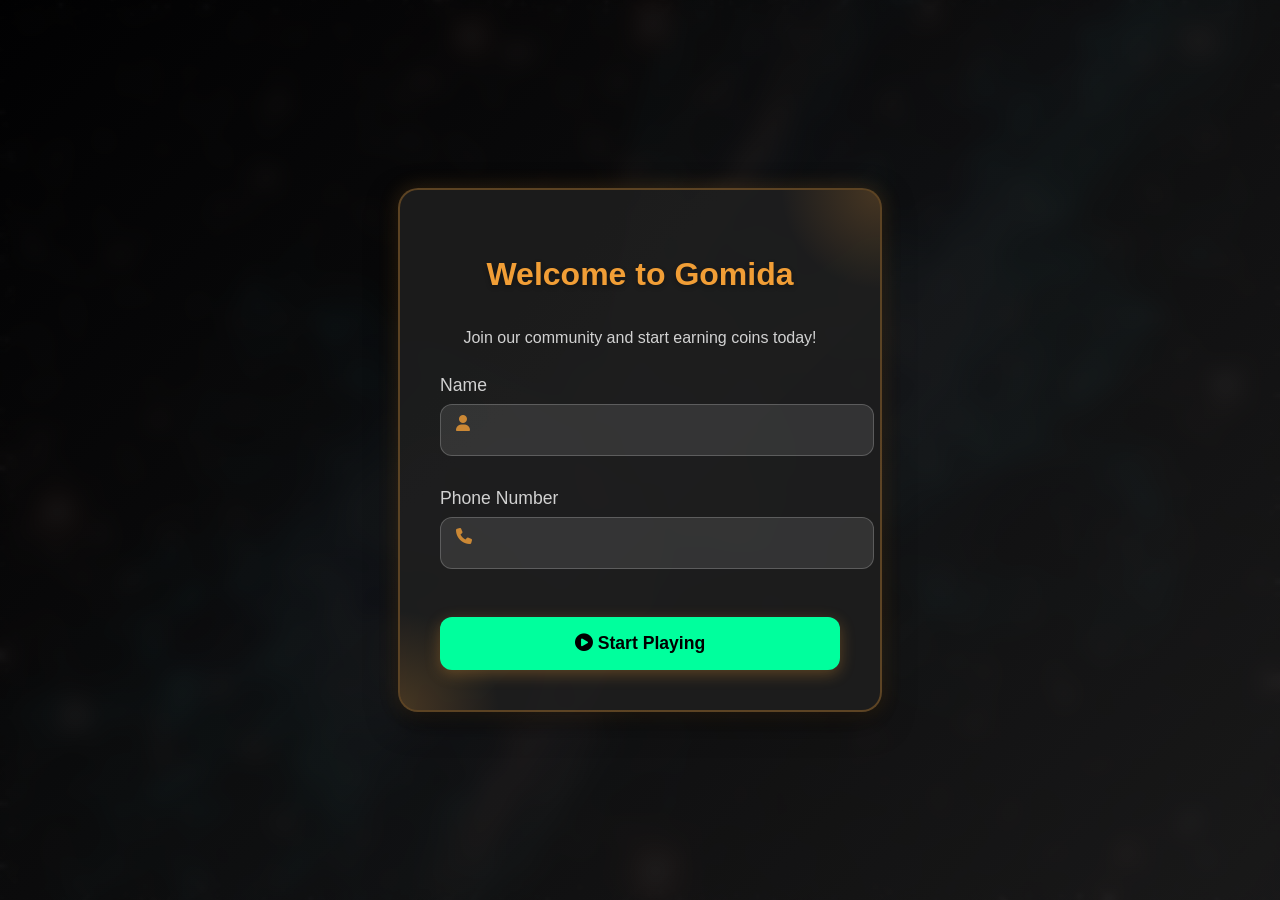
<file: index.html>
<!DOCTYPE html>
<html lang="en">
<head>
    <meta charset="UTF-8">
    <meta name="viewport" content="width=device-width, initial-scale=1.0">
    <title>Gomida</title>
    <link rel="stylesheet" href="./assets/css/style.css">
    <link rel="stylesheet" href="./assets/css/shared.css">
    <meta name="theme-color" content="#f19e36" />
    <link rel="stylesheet" href="https://cdnjs.cloudflare.com/ajax/libs/font-awesome/6.5.1/css/all.min.css">
    <link rel="icon" type="image/x-icon" href="./assets/favicon/favicon.ico">
    <style>
        body {
            margin: 0;
            padding: 0;
            height: 100vh;
            display: flex;
            justify-content: center;
            align-items: center;
            background-color: #000;
        }

        .modal {
            display: flex;
            align-items: center;
            justify-content: center;
            position: fixed;
            top: 0;
            left: 0;
            width: 100%;
            height: 100%;
            background: linear-gradient(135deg, rgba(0,0,0,0.9), rgba(25,25,25,0.95));
            backdrop-filter: blur(10px);
            z-index: 1000;
        }
        
        .modal-content {
            background: rgba(30, 30, 30, 0.9);
            border: 2px solid rgba(241, 158, 54, 0.3);
            border-radius: 20px;
            width: 90%;
            max-width: 400px;
            padding: 2.5rem;
            box-shadow: 0 10px 30px rgba(0, 0, 0, 0.5), 0 0 20px rgba(241, 158, 54, 0.2);
            animation: modalFadeIn 0.5s ease-out;
            position: relative;
            overflow: hidden;
        }
        
        @keyframes modalFadeIn {
            from { opacity: 0; transform: translateY(-20px); }
            to { opacity: 1; transform: translateY(0); }
        }
        
        .form-container {
            color: white;
            position: relative;
            z-index: 2;
        }
        
        .form-container h2 {
            color: #f19e36;
            font-size: 2rem;
            margin-bottom: 2rem;
            text-align: center;
            text-shadow: 0 2px 5px rgba(0,0,0,0.3);
        }
        
        .input-group {
            margin-bottom: 2rem;
            position: relative;
        }
        
        .input-group label {
            display: block;
            margin-bottom: 0.5rem;
            color: rgba(255, 255, 255, 0.8);
            font-weight: 500;
            font-size: 1.1rem;
        }
        
        .input-group input {
            width: 100%;
            padding: 1rem;
            background: rgba(255, 255, 255, 0.1);
            border: 1px solid rgba(255, 255, 255, 0.2);
            border-radius: 12px;
            color: white;
            font-size: 1rem;
            transition: all 0.3s ease;
        }
        
        .input-group input:focus {
            outline: none;
            border-color: rgba(241, 158, 54, 0.8);
            box-shadow: 0 0 10px rgba(241, 158, 54, 0.3);
            background: rgba(255, 255, 255, 0.15);
        }
        
        .input-group i {
            position: absolute;
            left: 1rem;
            top: 2.5rem;
            color: rgba(241, 158, 54, 0.8);
        }
        
        .form-button {
            width: 100%;
            padding: 1rem;
            background: #00ff9d;
            border: none;
            border-radius: 12px;
            color: black;
            font-weight: bold;
            font-size: 1.1rem;
            cursor: pointer;
            transition: all 0.3s ease;
            box-shadow: 0 4px 15px rgba(241, 158, 54, 0.3);
            margin-top: 1rem;
        }
        
        .form-button:hover {
            background: #00cc7d;
        }
        
        .form-button:active {
            transform: translateY(1px);
        }
        
        .form-button:disabled {
            opacity: 0.7;
            cursor: not-allowed;
            transform: none;
        }
        
        .modal-decoration {
            position: absolute;
            width: 200px;
            height: 200px;
            background: radial-gradient(circle, rgba(241, 158, 54, 0.2) 0%, rgba(241, 158, 54, 0) 70%);
            border-radius: 50%;
            z-index: 1;
        }
        
        .modal-decoration.top-right {
            top: -100px;
            right: -100px;
        }
        
        .modal-decoration.bottom-left {
            bottom: -100px;
            left: -100px;
        }
        
        .welcome-text {
            text-align: center;
            margin-bottom: 1.5rem;
            color: rgba(255, 255, 255, 0.8);
            font-size: 1rem;
        }

        .error-message {
            background-color: rgba(255, 0, 0, 0.1);
            color: #ff4d4d;
            padding: 10px;
            border-radius: 8px;
            margin-bottom: 20px;
            text-align: center;
        }
    </style>
</head>
<body>
    <div id="signup-modal" class="modal">
        <div class="modal-content">
            <div class="modal-decoration top-right"></div>
            <div class="modal-decoration bottom-left"></div>
            
            <div class="form-container">
                <h2>Welcome to Gomida</h2>
                <p class="welcome-text">Join our community and start earning coins today!</p>
                
                <div id="error-message" style="color: #ff6b6b; background: rgba(255, 107, 107, 0.1); padding: 0.8rem; border-radius: 8px; margin-bottom: 1.5rem; display: none; text-align: center; border: 1px solid rgba(255, 107, 107, 0.3);"></div>

                <form id="signup-form" action="process_signup.php" method="POST">
                    <div class="input-group">
                        <label>Name</label>
                        <i class="fas fa-user"></i>
                        <input type="text" name="name">
                    </div>
                    <div class="input-group">
                        <label>Phone Number</label>
                        <i class="fas fa-phone"></i>
                        <input type="tel" name="phone" required pattern="(09|07)[0-9]{8}" maxlength="10">
                    </div>
                    
                    <button type="submit" class="form-button">
                        <i class="fas fa-play-circle"></i> Start Playing
                    </button>
                </form>
            </div>
        </div>
    </div>
</body>
</html>
</file>
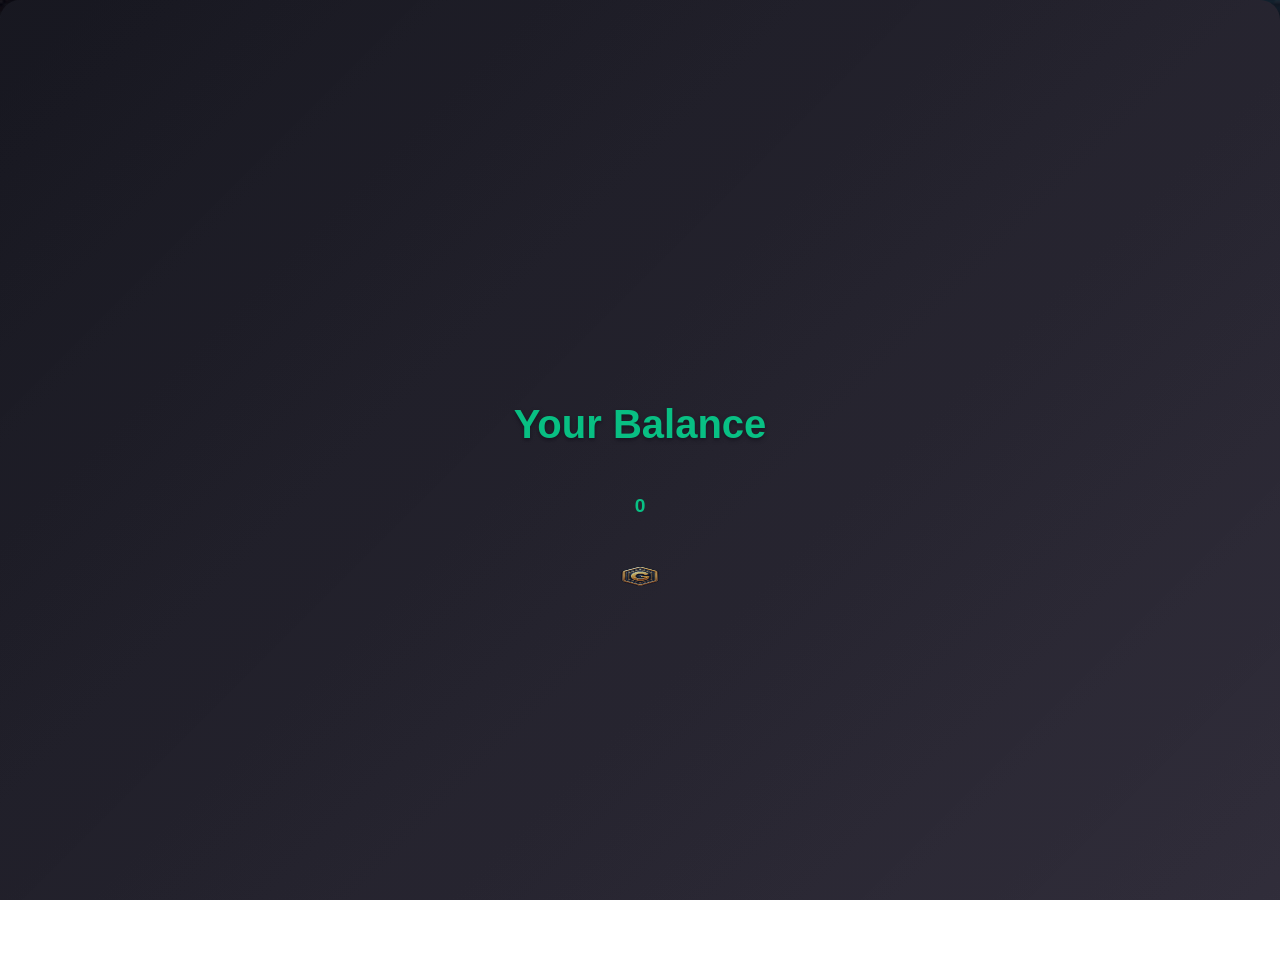
<file: balance.html>
<!DOCTYPE html>
<html lang="en">
<head>
    <meta charset="UTF-8">
    <meta name="viewport" content="width=device-width, initial-scale=1.0">
    <title>Balance - Gomida</title>
    <link rel="stylesheet" href="./assets/css/style.css">
    <link rel="stylesheet" href="./assets/css/shared.css">
    <style>
        .balance-container {
            display: flex;
            flex-direction: column;
            align-items: center;
            justify-content: center;
            min-height: 100vh;
            background: linear-gradient(135deg, #1a1a1a, #333);
            color: white;
            text-align: center;
            padding: 2rem;
        }

        .balance-container h1 {
            font-size: 2.5rem;
            margin-bottom: 1rem;
            color: #00ff9d;
        }

        .balance-container p {
            font-size: 3rem;
            font-weight: bold;
            color: #f19e36;
        }

        .balance-container img {
            width: 50px;
            margin-top: 1rem;
        }
    </style>
</head>
<body>
    <div class="balance-container">
        <h1>Your Balance</h1>
        <p id="balance">0</p>
        <img src="./assets/images/g.png" alt="coin" width="28px">
    </div>

    <script>
        document.addEventListener('DOMContentLoaded', async () => {
            try {
                const response = await fetch('get_user_data.php');
                const data = await response.json();
                if (data.success) {
                    document.getElementById('balance').textContent = data.coins;
                } else {
                    console.error('Failed to fetch user data');
                }
            } catch (error) {
                console.error('Error fetching user data:', error);
            }
        });
    </script>
</body>
</html>
</file>
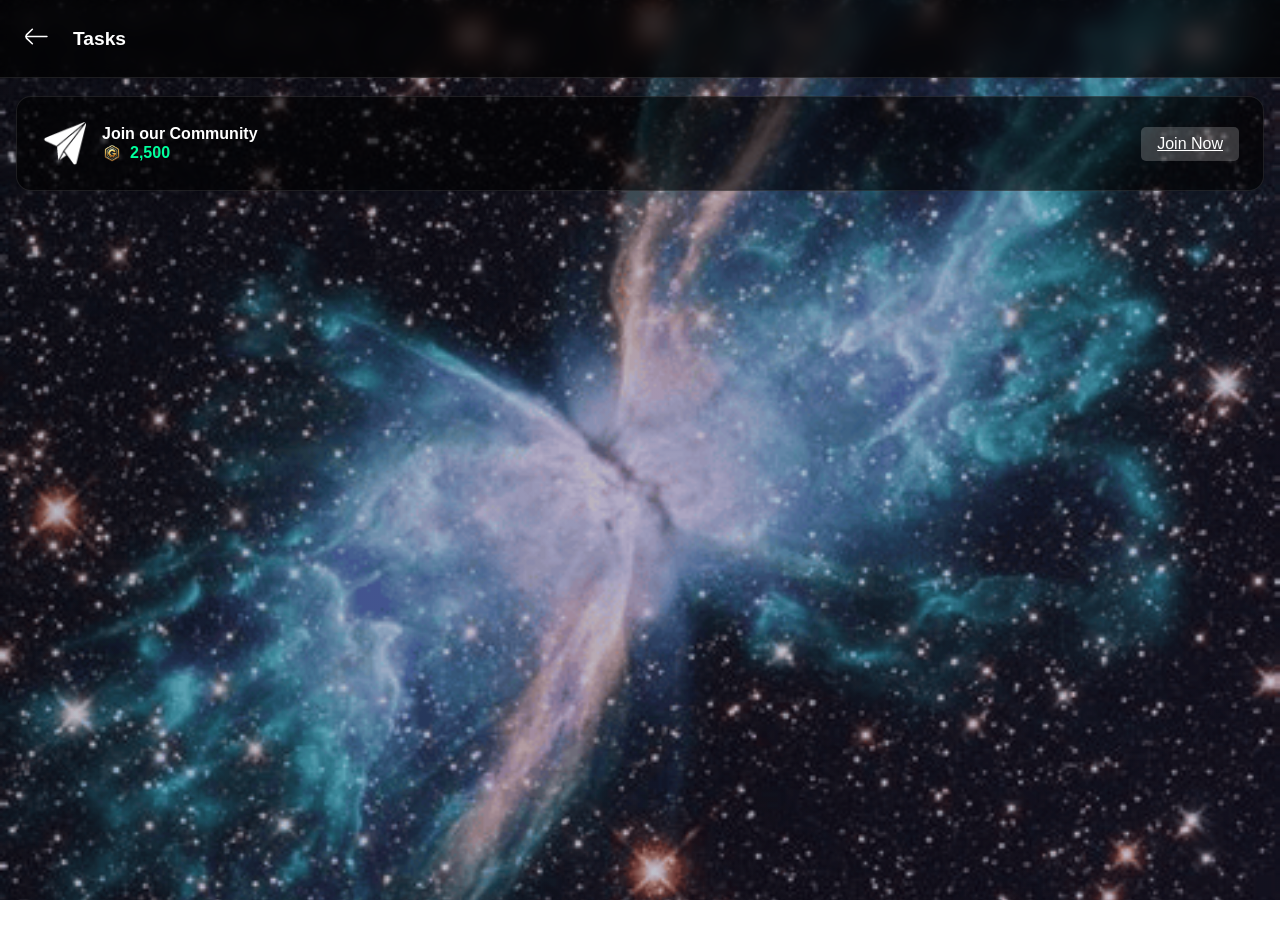
<file: earn.html>
<!DOCTYPE html>
<html lang="en">
<head>
    <meta charset="UTF-8">
    <meta name="viewport" content="width=device-width, initial-scale=1.0">
    <title>Tasks</title>
    <link rel="stylesheet" href="./assets/css/style.css">
    <link rel="stylesheet" href="./assets/css/shared.css">
</head>
    <style>
        .task-card {
            background: rgba(0, 0, 0, 0.6);
            border: 1px solid rgba(255, 255, 255, 0.1);
            border-radius: 15px;
            padding: 1.5rem;
            margin: 1rem 0;
            display: flex;
            align-items: center;
            justify-content: space-between;
        }

        .task-info {
            display: flex;
            align-items: center;
            gap: 1rem;
        }

        .task-reward {
            display: flex;
            align-items: center;
            gap: 0.5rem;
            color: #00ff9d;
        }

        .task-button {
            background: rgba(255, 255, 255, 0.2);
            border: none;
            color: white;
            padding: 0.5rem 1rem;
            border-radius: 5px;
            cursor: pointer;
            transition: background 0.2s ease;
        }

        .task-button:hover {
            background: rgba(255, 255, 255, 0.3);
        }
    </style>
</head>
<body>
    <div class="page-header">
        <a href="index.html" class="back-button">
            <svg width="25" height="25" viewBox="0 0 24 24" fill="none" xmlns="http://www.w3.org/2000/svg">
                <path d="M22 11.9299H2" stroke="#ffffff" stroke-width="1.5" stroke-linecap="round" stroke-linejoin="round"/>
                <path d="M8.00009 19L2.84009 14C2.5677 13.7429 2.35071 13.433 2.20239 13.0891C2.05407 12.7452 1.97754 12.3745 1.97754 12C1.97754 11.6255 2.05407 11.2548 2.20239 10.9109C2.35071 10.567 2.5677 10.2571 2.84009 10L8.00009 5" stroke="#ffffff" stroke-width="1.5" stroke-linecap="round" stroke-linejoin="round"/>
            </svg>
        </a>
        <span class="page-title">Tasks</span>
    </div>

    <div class="content-container">
        <div class="task-card">
            <div class="task-info">
                <img src="./assets/images/4.gif" width="45px" alt="Join Community">
                <div>
                    <h4 style="color: white; margin: 0;">Join our Community</h4>
                    <div class="task-reward">
                        <img src="./assets/images/g.png" width="20px" alt="Coins">
                        <span>2,500</span>
                    </div>
                </div>
            </div>
            <a href="https://t.me/gomidaaddis" class="task-button">Join Now</a>
        </div>

        <!-- Add more task cards as needed -->
    </div>
</body>
</html>
</file>
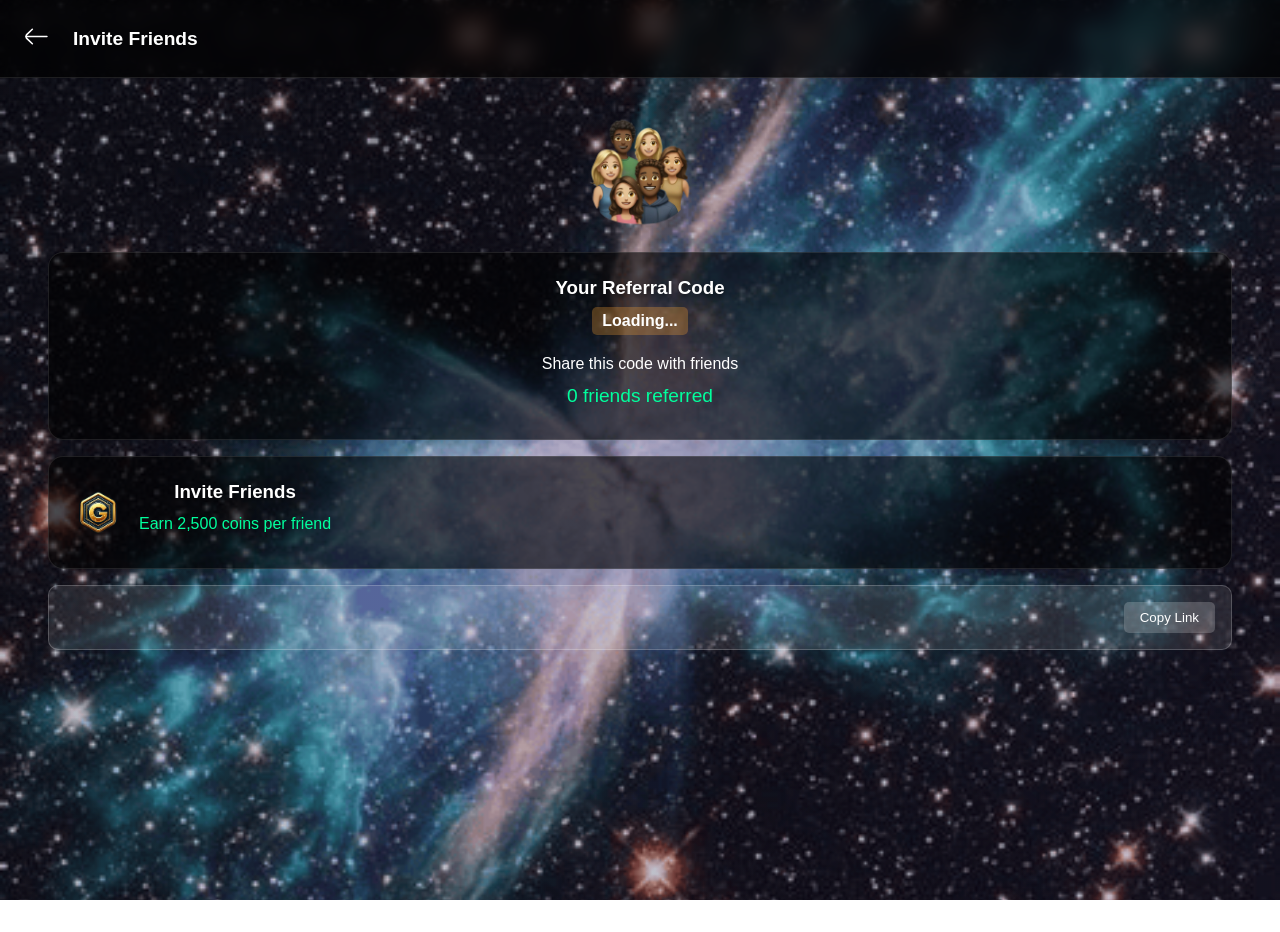
<file: frens.html>
<!DOCTYPE html>
<html lang="en">
<head>
    <meta charset="UTF-8">
    <meta name="viewport" content="width=device-width, initial-scale=1.0">
    <title>Invite Friends</title>
    <link rel="stylesheet" href="./assets/css/style.css">
    <link rel="stylesheet" href="./assets/css/shared.css">
    <style>
        .invite-container {
            text-align: center;
            padding: 2rem;
        }

        .reward-card {
            background: rgba(0, 0, 0, 0.6);
            border: 1px solid rgba(255, 255, 255, 0.1);
            border-radius: 15px;
            padding: 1.5rem;
            margin: 1rem 0;
            display: flex;
            align-items: center;
            gap: 1rem;
        }

        .invite-link {
            background: rgba(255, 255, 255, 0.1);
            border: 1px solid rgba(255, 255, 255, 0.2);
            border-radius: 10px;
            padding: 1rem;
            margin: 1rem 0;
            display: flex;
            gap: 1rem;
        }

        .invite-link input {
            background: none;
            border: none;
            color: white;
            flex: 1;
            font-size: 1rem;
        }

        .copy-button {
            background: rgba(255, 255, 255, 0.2);
            border: none;
            color: white;
            padding: 0.5rem 1rem;
            border-radius: 5px;
            cursor: pointer;
            transition: background 0.2s ease;
        }

        .copy-button:hover {
            background: rgba(255, 255, 255, 0.3);
        }
        
        .referral-stats {
            background: rgba(0, 0, 0, 0.6);
            border: 1px solid rgba(255, 255, 255, 0.1);
            border-radius: 15px;
            padding: 1.5rem;
            margin: 1rem 0;
            text-align: center;
        }
        
        .referral-code {
            font-weight: bold;
            color: #fff;
            background-color: rgba(241, 158, 54, 0.3);
            padding: 5px 10px;
            border-radius: 5px;
            margin: 0.5rem 0;
            display: inline-block;
        }
        
        .referral-count {
            color: #00ff9d;
            font-size: 1.2rem;
            margin: 0.5rem 0;
        }
    </style>
</head>
<body>
    <div class="page-header">
        <a href="index.html" class="back-button">
            <svg width="25" height="25" viewBox="0 0 24 24" fill="none" xmlns="http://www.w3.org/2000/svg">
                <path d="M22 11.9299H2" stroke="#ffffff" stroke-width="1.5" stroke-linecap="round" stroke-linejoin="round"/>
                <path d="M8.00009 19L2.84009 14C2.5677 13.7429 2.35071 13.433 2.20239 13.0891C2.05407 12.7452 1.97754 12.3745 1.97754 12C1.97754 11.6255 2.05407 11.2548 2.20239 10.9109C2.35071 10.567 2.5677 10.2571 2.84009 10L8.00009 5" stroke="#ffffff" stroke-width="1.5" stroke-linecap="round" stroke-linejoin="round"/>
            </svg>
        </a>
        <span class="page-title">Invite Friends</span>
    </div>

    <div class="content-container">
        <div class="invite-container">
            <img src="./assets/images/friends.png" width="120px" alt="Invite Friends">
            
            <div class="referral-stats">
                <h3 style="color: white; margin: 0;">Your Referral Code</h3>
                <div class="referral-code" id="user-referral-code">Loading...</div>
                <p style="color: white; margin: 0.5rem 0;">Share this code with friends</p>
                <div class="referral-count">
                    <span id="invite-count">0</span> friends referred
                </div>
            </div>
            
            <div class="reward-card">
                <img src="./assets/images/g.png" width="50px" alt="Coins">
                <div>
                    <h3 style="color: white; margin: 0;">Invite Friends</h3>
                    <p style="color: #00ff9d; margin: 0.5rem 0;">Earn 2,500 coins per friend</p>
                </div>
            </div>

            <div class="invite-link">
                <input type="text" id="inviteLink" readonly>
                <button class="copy-button" id="copyButton">Copy Link</button>
            </div>
        </div>
    </div>

    <script>
        // Check if user is logged in and get referral code
        document.addEventListener('DOMContentLoaded', function() {
            fetch('check_session.php')
                .then(response => response.json())
                .then(data => {
                    if (data.logged_in) {
                        // Display user's referral code
                        if (data.referral_code) {
                            document.getElementById('user-referral-code').textContent = data.referral_code;
                            
                            // Set the invite link with the referral code
                            const baseUrl = window.location.origin + window.location.pathname.replace('frens.html', 'index.html');
                            const referralLink = baseUrl + '?ref=' + data.referral_code;
                            document.getElementById('inviteLink').value = referralLink;
                        }
                        
                        // Display invite count if available
                        if (data.invite_count !== undefined) {
                            document.getElementById('invite-count').textContent = data.invite_count;
                        }
                    } else {
                        // Redirect to login if not logged in
                        window.location.href = 'index.html';
                    }
                })
                .catch(error => {
                    console.error('Error checking session:', error);
                });
        });

        // Handle copy button click
        document.getElementById('copyButton').addEventListener('click', function() {
            const linkInput = document.getElementById('inviteLink');
            linkInput.select();
            document.execCommand('copy');
            this.textContent = 'Copied!';
            setTimeout(() => {
                this.textContent = 'Copy Link';
            }, 2000);
        });
    </script>
</body>
</html>
</file>
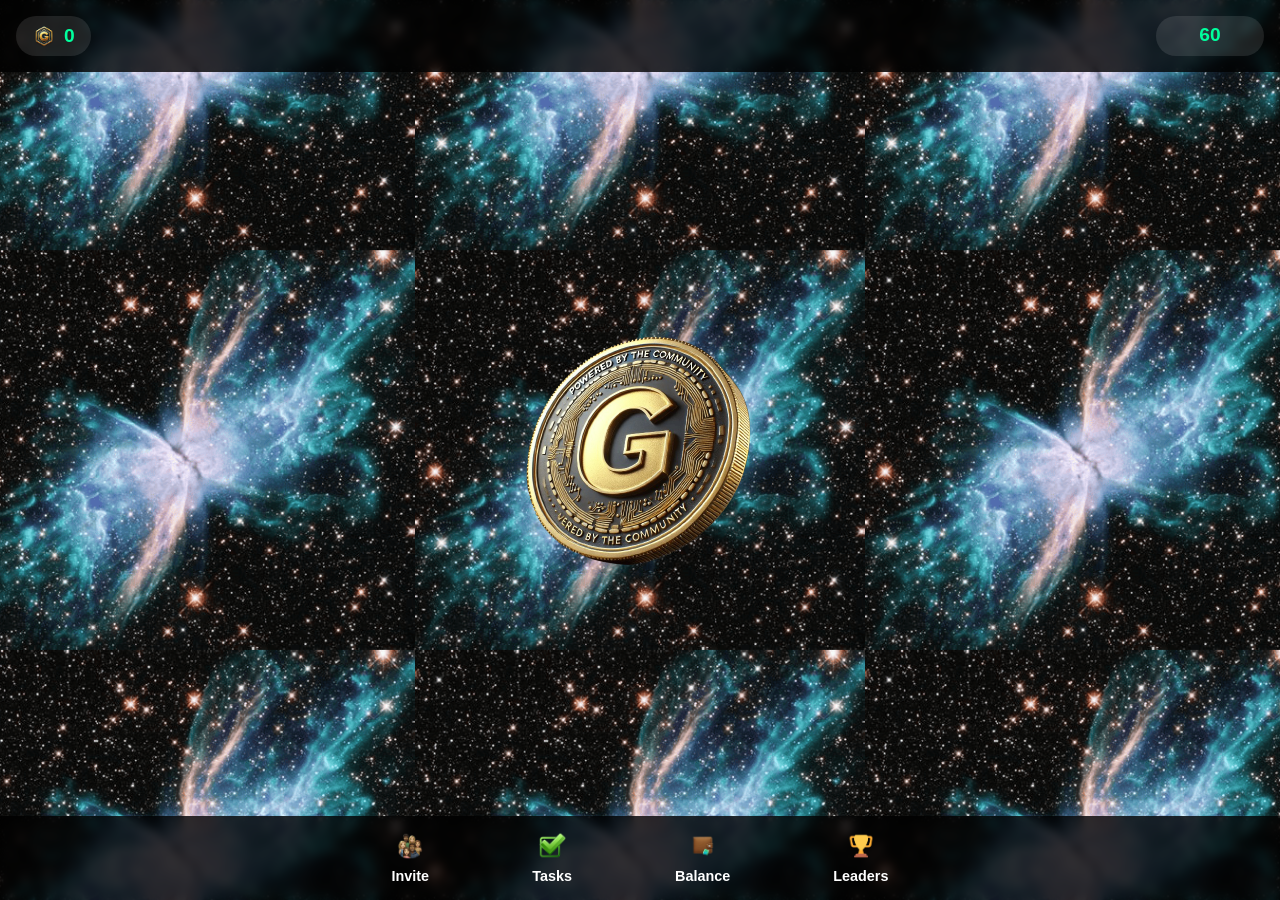
<file: game.html>
<!DOCTYPE html>
<html lang="en">
<head>
    <meta charset="UTF-8">
    <meta name="viewport" content="width=device-width, initial-scale=1.0">
    <title>Gomida</title>
    <link rel="stylesheet" href="./assets/css/style.css">
    <link rel="stylesheet" href="./assets/css/responsive.css">
    <meta name="theme-color" content="#f19e36" />
    <link rel="stylesheet" href="https://cdnjs.cloudflare.com/ajax/libs/font-awesome/6.5.1/css/all.min.css">
    <link rel="icon" type="image/x-icon" href="./assets/favicon/favicon.ico">
</head>
<body>
    <div class="top-bar">
        <div class="balance-container">
            <img src="./assets/images/g.png" alt="coin" width="45px">
            <span id="balance">0</span>
        </div>
        <div class="timer-container">
            <span id="timer">60</span>
        </div>
    </div>

    <div class="container">
        <div class="coin-wrapper">
            <div class="magnetic-field"></div>
            <div class="coin-container" id="main-coin">
                <img src="./assets/images/rr.png" class="coin-image" alt="coin" />
            </div>
        </div>

        <div class="menu-container">
            <div class="menu-buttons">
                <a href="frens.html" class="menu-button">
                    <img src="./assets/images/friends.png" alt="friends" width="28px">
                    <span>Invite</span>
                </a>
                <a href="earn.html" class="menu-button">
                    <img src="./assets/images/mark.png" alt="tasks" width="28px">
                    <span>Tasks</span>
                </a>
                <a href="balance.html" class="menu-button">
                    <img src="./assets/images/nice.png" alt="balance" width="28px">
                    <span>Balance</span>
                </a>
                <a href="leaderboard.html" class="menu-button">
                    <img src="./assets/images/Trophy.png" alt="leaderboard" width="28px">
                    <span>Leaders</span>
                </a>
            </div>
        </div>
    </div>

    <script>
        document.addEventListener('DOMContentLoaded', async () => {
            try {
                const response = await fetch('get_timer.php');
                const data = await response.json();
                if (data.success) {
                    const now = Math.floor(Date.now() / 1000);
                    const timeLeft = Math.max(0, data.timer_end - now);
                    startTimer(timeLeft, data.is_in_cooldown);
                } else {
                    console.error('Failed to fetch timer data');
                }
            } catch (error) {
                console.error('Error fetching timer data:', error);
            }
        });

        function startTimer(initialTime, isInCooldown) {
            let timeLeft = initialTime;
            const timerElement = document.getElementById('timer');
            const coinElement = document.getElementById('main-coin');

            function updateTimer() {
                if (timeLeft > 0) {
                    timeLeft--;
                    timerElement.textContent = timeLeft;
                    if (timeLeft === 0) {
                        if (isInCooldown) {
                            // Cooldown ended, start active period
                            timeLeft = 60;
                            isInCooldown = false;
                            coinElement.classList.remove('disabled');
                        } else {
                            // Active period ended, start cooldown
                            timeLeft = 120;
                            isInCooldown = true;
                            coinElement.classList.add('disabled');
                        }
                    }
                }
            }

            setInterval(updateTimer, 1000);

            coinElement.addEventListener('click', async () => {
                if (!isInCooldown && timeLeft > 0) {
                    try {
                        const response = await fetch('collect_coin.php', {
                            method: 'POST'
                        });
                        const data = await response.json();
                        if (data.success) {
                            document.getElementById('balance').textContent = data.new_balance;
                        } else {
                            console.error('Failed to collect coin');
                        }
                    } catch (error) {
                        console.error('Error collecting coin:', error);
                    }
                }
            });
        }
    </script>
</body>
</html>
</file>
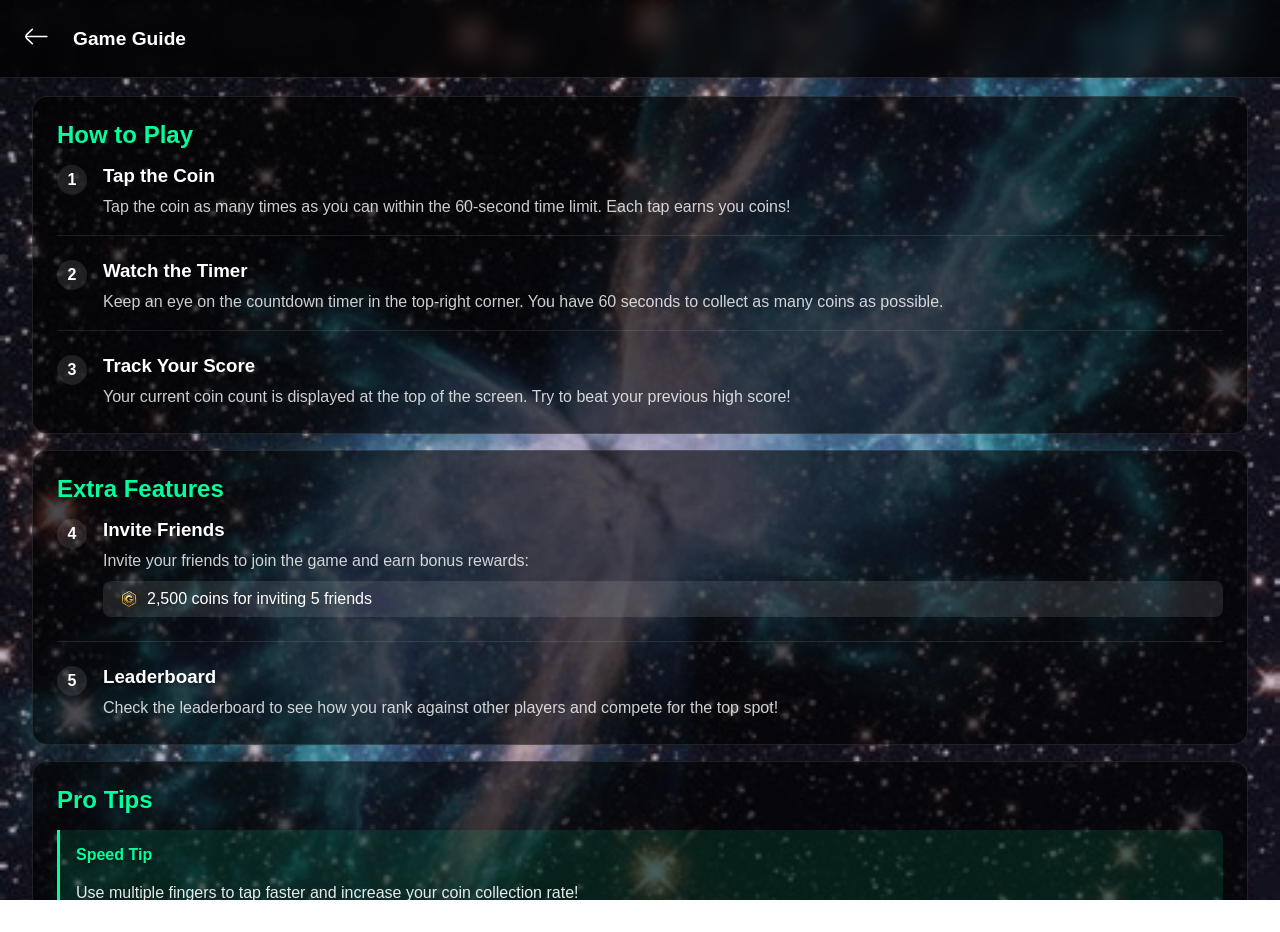
<file: guid.html>
<!DOCTYPE html>
<html lang="en">
<head>
    <meta charset="UTF-8">
    <meta name="viewport" content="width=device-width, initial-scale=1.0">
    <title>Game Guide</title>
    <link rel="stylesheet" href="./assets/css/style.css">
    <link rel="stylesheet" href="./assets/css/shared.css">
    <style>
        .guide-container {
            padding: 1rem;
            color: white;
        }

        .guide-section {
            background: rgba(0, 0, 0, 0.6);
            border: 1px solid rgba(255, 255, 255, 0.1);
            border-radius: 15px;
            padding: 1.5rem;
            margin-bottom: 1rem;
            animation: fadeIn 0.5s ease;
        }

        @keyframes fadeIn {
            from { opacity: 0; transform: translateY(10px); }
            to { opacity: 1; transform: translateY(0); }
        }

        .guide-section h2 {
            color: #00ff9d;
            margin-top: 0;
            margin-bottom: 1rem;
            font-size: 1.5rem;
        }

        .guide-step {
            display: flex;
            align-items: flex-start;
            gap: 1rem;
            margin-bottom: 1.5rem;
            padding-bottom: 1rem;
            border-bottom: 1px solid rgba(255, 255, 255, 0.1);
        }

        .guide-step:last-child {
            border-bottom: none;
            margin-bottom: 0;
            padding-bottom: 0;
        }

        .step-number {
            background: rgba(255, 255, 255, 0.1);
            border-radius: 50%;
            width: 30px;
            height: 30px;
            display: flex;
            align-items: center;
            justify-content: center;
            font-weight: bold;
            flex-shrink: 0;
        }

        .step-content {
            flex: 1;
        }

        .step-content h3 {
            margin: 0 0 0.5rem 0;
            color: #ffffff;
        }

        .step-content p {
            margin: 0;
            color: rgba(255, 255, 255, 0.8);
            line-height: 1.5;
        }

        .tip-box {
            background: rgba(0, 255, 157, 0.1);
            border-left: 3px solid #00ff9d;
            padding: 1rem;
            margin: 1rem 0;
            border-radius: 0 8px 8px 0;
        }

        .tip-box h4 {
            color: #00ff9d;
            margin: 0 0 0.5rem 0;
        }

        .reward-example {
            display: flex;
            align-items: center;
            gap: 0.5rem;
            background: rgba(255, 255, 255, 0.1);
            padding: 0.5rem 1rem;
            border-radius: 8px;
            margin: 0.5rem 0;
        }

        .reward-example img {
            width: 20px;
            height: 20px;
        }
    </style>
</head>
<body>
    <div class="page-header">
        <a href="index.html" class="back-button">
            <svg width="25" height="25" viewBox="0 0 24 24" fill="none" xmlns="http://www.w3.org/2000/svg">
                <path d="M22 11.9299H2" stroke="#ffffff" stroke-width="1.5" stroke-linecap="round" stroke-linejoin="round"/>
                <path d="M8.00009 19L2.84009 14C2.5677 13.7429 2.35071 13.433 2.20239 13.0891C2.05407 12.7452 1.97754 12.3745 1.97754 12C1.97754 11.6255 2.05407 11.2548 2.20239 10.9109C2.35071 10.567 2.5677 10.2571 2.84009 10L8.00009 5" stroke="#ffffff" stroke-width="1.5" stroke-linecap="round" stroke-linejoin="round"/>
            </svg>
        </a>
        <span class="page-title">Game Guide</span>
    </div>

    <div class="content-container">
        <div class="guide-container">
            <div class="guide-section">
                <h2>How to Play</h2>
                <div class="guide-step">
                    <div class="step-number">1</div>
                    <div class="step-content">
                        <h3>Tap the Coin</h3>
                        <p>Tap the coin as many times as you can within the 60-second time limit. Each tap earns you coins!</p>
                    </div>
                </div>
                <div class="guide-step">
                    <div class="step-number">2</div>
                    <div class="step-content">
                        <h3>Watch the Timer</h3>
                        <p>Keep an eye on the countdown timer in the top-right corner. You have 60 seconds to collect as many coins as possible.</p>
                    </div>
                </div>
                <div class="guide-step">
                    <div class="step-number">3</div>
                    <div class="step-content">
                        <h3>Track Your Score</h3>
                        <p>Your current coin count is displayed at the top of the screen. Try to beat your previous high score!</p>
                    </div>
                </div>
            </div>

            <div class="guide-section">
                <h2>Extra Features</h2>
                <div class="guide-step">
                    <div class="step-number">4</div>
                    <div class="step-content">
                        <h3>Invite Friends</h3>
                        <p>Invite your friends to join the game and earn bonus rewards:</p>
                        <div class="reward-example">
                            <img src="./assets/images/g.png" alt="Coins">
                            <span>2,500 coins for inviting 5 friends</span>
                        </div>
                    </div>
                </div>
                <div class="guide-step">
                    <div class="step-number">5</div>
                    <div class="step-content">
                        <h3>Leaderboard</h3>
                        <p>Check the leaderboard to see how you rank against other players and compete for the top spot!</p>
                    </div>
                </div>
            </div>

            <div class="guide-section">
                <h2>Pro Tips</h2>
                <div class="tip-box">
                    <h4>Speed Tip</h4>
                    <p>Use multiple fingers to tap faster and increase your coin collection rate!</p>
                </div>
                <div class="tip-box">
                    <h4>Time Management</h4>
                    <p>The timer turns red in the last 10 seconds - make them count!</p>
                </div>
                <div class="tip-box">
                    <h4>Daily Practice</h4>
                    <p>Play regularly to improve your tapping speed and climb the leaderboard rankings.</p>
                </div>
            </div>
        </div>
    </div>
</body>
</html>
</file>
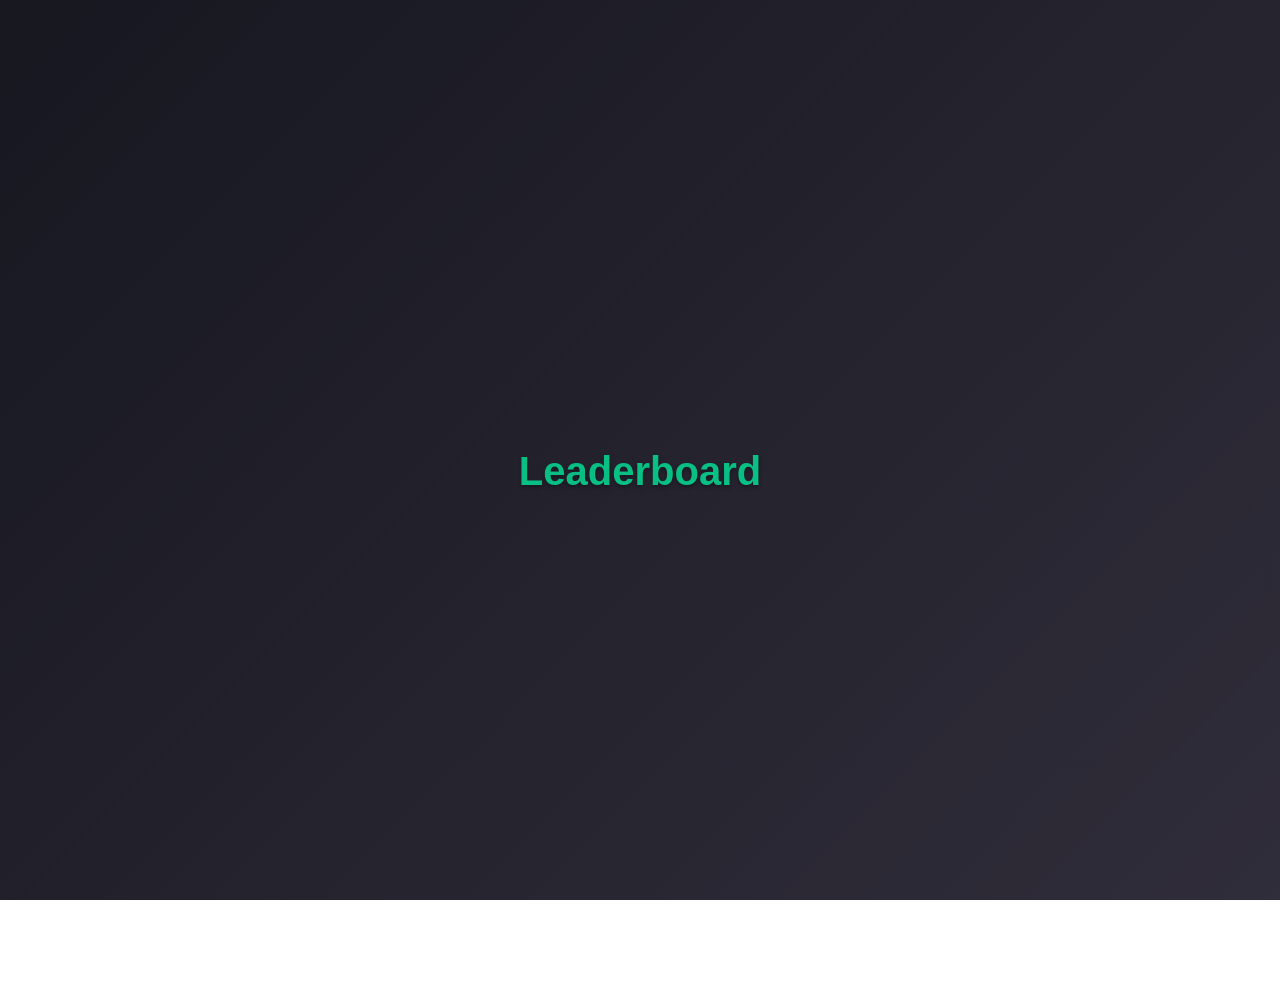
<file: leaderboard.html>
<!DOCTYPE html>
<html lang="en">
<head>
    <meta charset="UTF-8">
    <meta name="viewport" content="width=device-width, initial-scale=1.0">
    <title>Leaderboard - Gomida</title>
    <link rel="stylesheet" href="./assets/css/style.css">
    <link rel="stylesheet" href="./assets/css/shared.css">
    <link rel="stylesheet" href="https://cdnjs.cloudflare.com/ajax/libs/font-awesome/6.5.1/css/all.min.css">
    <link rel="icon" type="image/x-icon" href="./assets/favicon/favicon.ico">
    <style>
        body {
            background-image: linear-gradient(135deg, #10002b, #3a0ca3, #240046);
            color: white;
            font-family: Arial, sans-serif;
        }

        .leaderboard-container {
            display: flex;
            flex-direction: column;
            align-items: center;
            justify-content: center;
            min-height: 100vh;
            background: linear-gradient(135deg, #1a1a1a, #333);
            color: white;
            text-align: center;
            padding: 2rem;
        }

        .leaderboard-container h1 {
            font-size: 2.5rem;
            margin-bottom: 1rem;
            color: #00ff9d;
        }

        .leaderboard-container ul {
            list-style: none;
            padding: 0;
            width: 100%;
            max-width: 600px;
        }

        .leaderboard-container li {
            display: flex;
            align-items: center;
            justify-content: space-between;
            background: rgba(255, 255, 255, 0.1);
            padding: 1rem;
            margin-bottom: 0.5rem;
            border-radius: 10px;
        }

        .leaderboard-container li:nth-child(1) {
            background: linear-gradient(135deg, #ffd700, #ffec8b);
        }

        .leaderboard-container li:nth-child(2) {
            background: linear-gradient(135deg, #c0c0c0, #dcdcdc);
        }

        .leaderboard-container li:nth-child(3) {
            background: linear-gradient(135deg, #cd7f32, #e3a869);
        }

        .leaderboard-container .medal {
            font-size: 1.5rem;
            margin-right: 1rem;
        }

        .leaderboard-container .name {
            flex-grow: 1;
            text-align: left;
        }

        .leaderboard-container .coins {
            font-weight: bold;
            display: flex;
            align-items: center;
        }

        .leaderboard-container .coins img {
            width: 20px;
            margin-right: 5px;
        }
    </style>
</head>
<body>
    <div class="leaderboard-container">
        <h1>Leaderboard</h1>
        <ul id="leaderboard"></ul>
    </div>
    
    <p id="error-message"></p>

    <a href="index.html" class="back">Back to Game</a>

    <script>
        document.addEventListener('DOMContentLoaded', async () => {
            try {
                const response = await fetch('get_leaderboard.php');
                const data = await response.json();
                if (data.success) {
                    const leaderboard = document.getElementById('leaderboard');
                    data.leaderboard.forEach((user, index) => {
                        const li = document.createElement('li');
                        const medal = document.createElement('span');
                        medal.classList.add('medal');
                        if (index === 0) {
                            medal.textContent = '🥇';
                        } else if (index === 1) {
                            medal.textContent = '🥈';
                        } else if (index === 2) {
                            medal.textContent = '🥉';
                        }
                        li.appendChild(medal);

                        const name = document.createElement('span');
                        name.classList.add('name');
                        name.textContent = user.name;
                        li.appendChild(name);

                        const coins = document.createElement('span');
                        coins.classList.add('coins');
                        coins.innerHTML = `<img src="./assets/images/g.png" alt="coin"> ${user.coins}`;
                        li.appendChild(coins);

                        leaderboard.appendChild(li);
                    });
                } else {
                    console.error('Failed to fetch leaderboard data');
                }
            } catch (error) {
                console.error('Error fetching leaderboard data:', error);
            }
        });
    </script>
</body>
</html>
</file>
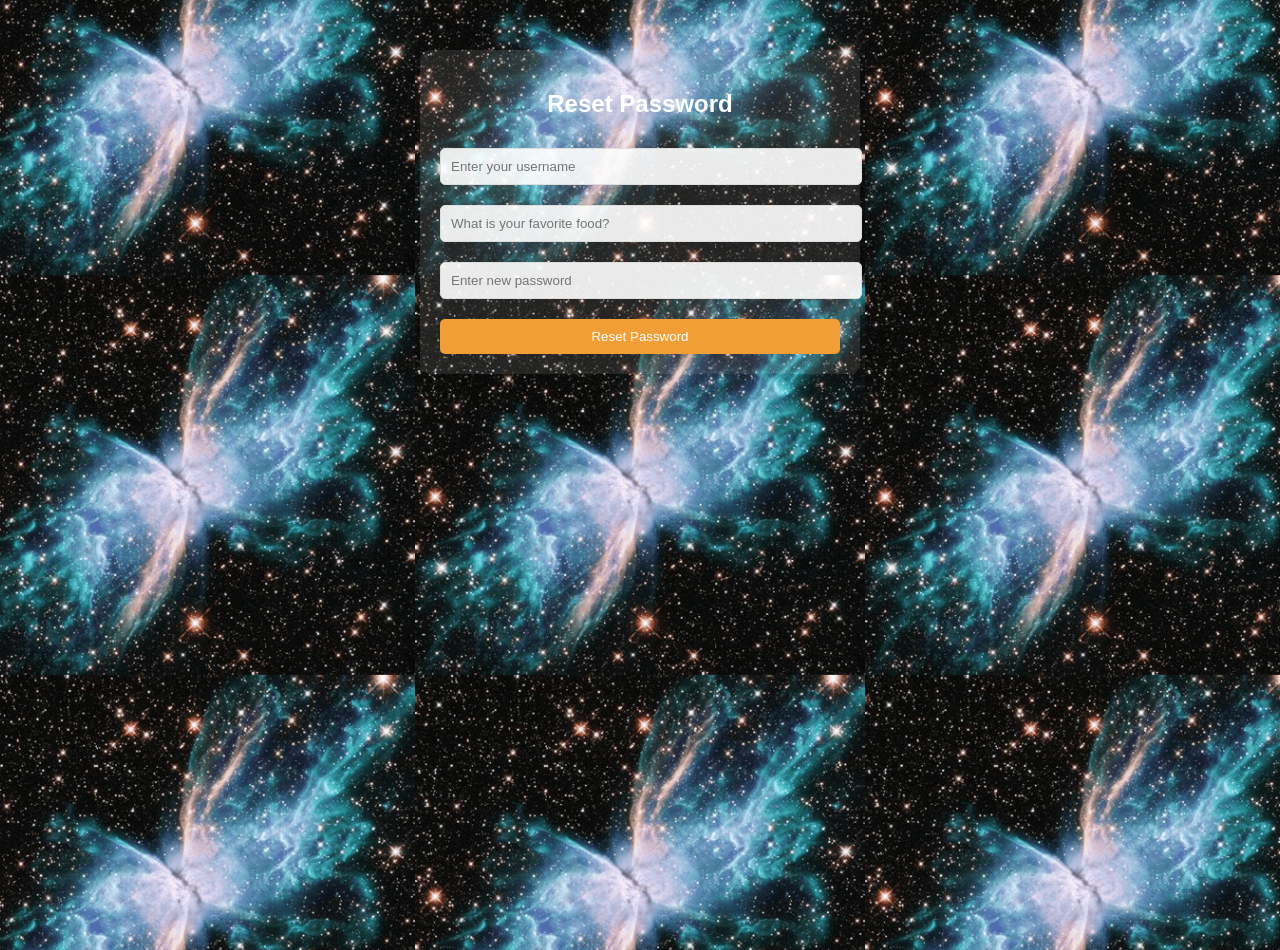
<file: reset_password.html>
<!DOCTYPE html>
<html lang="en">
<head>
    <meta charset="UTF-8">
    <meta name="viewport" content="width=device-width, initial-scale=1.0">
    <title>Reset Password - Gomida</title>
    <link rel="stylesheet" href="./assets/css/style.css">
    <link rel="stylesheet" href="./assets/css/responsive.css">
    <style>
        .reset-form {
            max-width: 400px;
            margin: 50px auto;
            padding: 20px;
            background: rgba(255, 255, 255, 0.1);
            border-radius: 10px;
        }
        .reset-form input {
            width: 100%;
            padding: 10px;
            margin: 10px 0;
            border: 1px solid #ddd;
            border-radius: 5px;
            background: rgba(255, 255, 255, 0.9);
        }
        .reset-form button {
            width: 100%;
            padding: 10px;
            background: #f19e36;
            color: white;
            border: none;
            border-radius: 5px;
            cursor: pointer;
            margin-top: 10px;
        }
        .reset-form button:hover {
            background: #e18d25;
        }
    </style>
</head>
<body>
    <div class="reset-form">
        <h2 style="text-align: center; color: white;">Reset Password</h2>
        <form action="reset_password.php" method="POST">
            <!-- Changed name attribute to match PHP -->
            <input type="text" name="username" placeholder="Enter your username" required>
            <input type="text" name="security_answer" placeholder="What is your favorite food?" required>
            <input type="password" name="new_password" placeholder="Enter new password" required>
            <button type="submit">Reset Password</button>
        </form>
    </div>
</body>
</html>
</file>
<file: assets/css/style.css>
/* Game Interface Styles */
body {
    margin: 0;
    padding: 0;
    font-family: Arial, sans-serif;
    background: #1a1a1a;
    color: white;
    min-height: 100vh;
    background-image: url('../images/n.png');
}

.top-bar {
    position: fixed;
    top: 0;
    left: 0;
    right: 0;
    display: flex;
    justify-content: space-between;
    padding: 1rem;
    background: rgba(0, 0, 0, 0.8);
    backdrop-filter: blur(5px);
    z-index: 100;
}

.balance-container {
    display: flex;
    align-items: center;
    gap: 0.5rem;
    background: rgba(255, 255, 255, 0.1);
    padding: 0.5rem 1rem;
    border-radius: 20px;
}

.balance-container img {
    width: 24px;
    height: 24px;
}

#balance {
    font-size: 1.2rem;
    font-weight: bold;
    color: #00ff9d;
}

.timer-container {
    background: rgba(255, 255, 255, 0.1);
    padding: 0.5rem 1.5rem;
    border-radius: 20px;
    min-width: 60px;
    text-align: center;
}

#timer {
    font-size: 1.2rem;
    font-weight: bold;
    color: #00ff9d;
}

#timer.cooldown {
    color: #ff6b6b;
}

.container {
    display: flex;
    flex-direction: column;
    align-items: center;
    justify-content: center;
    min-height: 100vh;
    padding: 2rem;
    box-sizing: border-box;
}

.coin-wrapper {
    position: relative;
    width: 250px;
    height: 250px;
    margin: 2rem 0;
}

.magnetic-field {
    position: absolute;
    top: 50%;
    left: 50%;
    transform: translate(-50%, -50%);
    width: 300px;
    height: 300px;
    pointer-events: none;
}

.field-circle {
    position: absolute;
    top: 0;
    left: 0;
    right: 0;
    bottom: 0;
    border: 2px solid rgba(0, 255, 157, 0.2);
    border-radius: 50%;
    animation: pulse 2s infinite;
}

@keyframes pulse {
    0% {
        transform: scale(1);
        opacity: 0.5;
    }
    50% {
        transform: scale(1.1);
        opacity: 0.2;
    }
    100% {
        transform: scale(1);
        opacity: 0.5;
    }
}

.coin-container {
    position: relative;
    width: 100%;
    height: 100%;
    cursor: pointer;
    transition: transform 0.3s ease;
}

.coin-container:hover {
    transform: scale(1.05);
}

.coin-container.disabled {
    opacity: 0.5;
    cursor: not-allowed;
    animation: none;
}

.coin-container.disabled:hover {
    transform: none;
}

.coin-container.collected {
    animation: collect 0.3s ease;
}

@keyframes collect {
    0% {
        transform: scale(1);
    }
    50% {
        transform: scale(0.9);
    }
    100% {
        transform: scale(1);
    }
}

.coin-image {
    width: 100%;
    height: 100%;
    object-fit: contain;
}

.menu-container {
    position: fixed;
    bottom: 0;
    left: 0;
    right: 0;
    background: rgba(0, 0, 0, 0.8);
    backdrop-filter: blur(5px);
    padding: 1rem;
}

.menu-buttons {
    display: flex;
    justify-content: space-around;
    max-width: 600px;
    margin: 0 auto;
}

.menu-button {
    display: flex;
    flex-direction: column;
    align-items: center;
    gap: 0.5rem;
    color: white;
    text-decoration: none;
}

.menu-button img {
    width: 28px;
    height: 28px;
}

.menu-button span {
    font-size: 0.9rem;
    font-weight: bold;
}

/* Error message styling */
.error-message {
    position: fixed;
    top: 20px;
    left: 50%;
    transform: translateX(-50%);
    background: rgba(255, 0, 0, 0.2);
    color: #ff6b6b;
    padding: 1rem 2rem;
    border-radius: 8px;
    z-index: 1000;
    box-shadow: 0 4px 12px rgba(0, 0, 0, 0.2);
    animation: fadeIn 0.3s ease;
}

@keyframes fadeIn {
    from { opacity: 0; transform: translate(-50%, -10px); }
    to { opacity: 1; transform: translate(-50%, 0); }
}

/* Background Overlays */
.overlay {
    position: fixed;
    top: 0;
    left: 0;
    width: 100%;
    height: 100%;
    pointer-events: none;
    z-index: -1;
}

.overlay-top {
    background: linear-gradient(to bottom, rgba(0, 0, 0, 0.7), transparent);
    height: 30%;
}

.overlay-bottom {
    top: auto;
    bottom: 0;
    background: linear-gradient(to top, rgba(0, 0, 0, 0.7), transparent);
    height: 30%;
}

/* Loading Spinner */
.loading-spinner {
    display: inline-block;
    width: 20px;
    height: 20px;
    border: 3px solid rgba(255, 255, 255, 0.3);
    border-radius: 50%;
    border-top-color: #00ff9d;
    animation: spin 1s ease-in-out infinite;
    margin-left: 10px;
}

@keyframes spin {
    to { transform: rotate(360deg); }
}


/* Referral and Task Sections */
.referral-section, .task-section {
    background-color: rgba(0, 0, 0, 0.3);
    border-radius: 10px;
    padding: 15px;
    margin: 15px 0;
    text-align: center;
}

.referral-section h3, .task-section h3 {
    color: #f19e36;
    margin-bottom: 10px;
}

#user-referral-code {
    font-weight: bold;
    color: #fff;
    background-color: rgba(241, 158, 54, 0.3);
    padding: 5px 10px;
    border-radius: 5px;
}

.task-item {
    display: flex;
    justify-content: space-between;
    align-items: center;
    padding: 10px;
    background-color: rgba(0, 0, 0, 0.2);
    border-radius: 5px;
    margin: 10px 0;
}

.task-button {
    background-color: #3a0ca3;
    color: white;
    border: none;
    padding: 8px 15px;
    border-radius: 5px;
    cursor: pointer;
    transition: background-color 0.3s;
}

.task-button:hover {
    background-color: #4361ee;
}

.task-button:disabled {
    background-color: #666;
    cursor: not-allowed;
}

.task-reward {
    color: #4cc9f0;
    font-weight: bold;
}
</file>
<file: assets/css/shared.css>
/* Add this new CSS file for shared styles */
html, body {
    height: 100vh;
    margin: 0;
    padding: 0;
    overflow: hidden;
    background-image: url('../images/n.png');
    background-size: cover;
    background-position: center;
    background-attachment: fixed;
}

body::after {
    content: '';
    position: fixed;
    top: 0;
    left: 0;
    right: 0;
    bottom: 0;
    background: linear-gradient(
        135deg,
        rgba(18, 19, 48, 0.3),
        rgba(45, 32, 84, 0.25)
    );
    z-index: 0;
    pointer-events: none;
}

.page-header {
    position: fixed;
    top: 0;
    left: 0;
    right: 0;
    padding: 1rem;
    background: rgba(0, 0, 0, 0.7);
    backdrop-filter: blur(10px);
    display: flex;
    align-items: center;
    z-index: 100;
    border-bottom: 1px solid rgba(255, 255, 255, 0.1);
}

.back-button {
    background: none;
    border: none;
    padding: 0.5rem;
    cursor: pointer;
    transition: transform 0.2s ease;
}

.back-button:hover {
    transform: translateX(-3px);
}

.page-title {
    color: white;
    margin-left: 1rem;
    font-size: 1.2rem;
    font-weight: bold;
    text-shadow: 0 2px 4px rgba(0, 0, 0, 0.5);
}

.content-container {
    margin-top: 4rem;
    padding: 1rem;
    height: calc(100vh - 4rem);
    overflow-y: auto;
    position: relative;
    z-index: 1;
}

/* Shared card style */
.card {
    background: rgba(0, 0, 0, 0.7);
    border: 1px solid rgba(255, 255, 255, 0.1);
    border-radius: 15px;
    padding: 1.5rem;
    margin-bottom: 1rem;
    backdrop-filter: blur(10px);
    -webkit-backdrop-filter: blur(10px);
} 

h1, h2, h3, h4, h5, h6 {
    color: white;
    text-shadow: 0 2px 4px rgba(0, 0, 0, 0.5);
}

p {
    color: rgba(255, 255, 255, 0.9);
    line-height: 1.6;
}

/* Button styles */
.button {
    background: rgba(255, 255, 255, 0.1);
    border: 1px solid rgba(255, 255, 255, 0.2);
    border-radius: 8px;
    color: white;
    padding: 0.75rem 1.5rem;
    cursor: pointer;
    transition: all 0.2s ease;
}

.button:hover {
    background: rgba(255, 255, 255, 0.2);
    transform: translateY(-1px);
}

/* Scrollbar styling */
::-webkit-scrollbar {
    width: 8px;
}

::-webkit-scrollbar-track {
    background: rgba(0, 0, 0, 0.2);
}

::-webkit-scrollbar-thumb {
    background: rgba(255, 255, 255, 0.2);
    border-radius: 4px;
}

::-webkit-scrollbar-thumb:hover {
    background: rgba(255, 255, 255, 0.3);
}

.boost {
    background-image: url('../images/n.png');
    background-size: cover;
    background-position: center;
    background-attachment: fixed;
    min-height: 100vh;
}

.user-balance {
    margin-top: 4rem;
    text-align: center;
    color: white;
    padding: 1rem;
}

.balance-title {
    margin-bottom: 1rem;
}

.balance-title span {
    color: rgba(255, 255, 255, 0.8);
    font-size: 1.1rem;
}

.coin-count-container {
    display: inline-flex;
    align-items: center;
    gap: 1rem;
    background: rgba(0, 0, 0, 0.6);
    padding: 0.8rem 1.5rem;
    border-radius: 15px;
    border: 1px solid rgba(255, 255, 255, 0.1);
    box-shadow: 0 4px 6px rgba(0, 0, 0, 0.1);
}

.coin-count-container img {
    width: 45px;
    height: auto;
    filter: drop-shadow(0 2px 4px rgba(0, 0, 0, 0.5));
}

.coin-count-container h1 {
    color: white;
    font-size: 2rem;
    margin: 0;
    text-shadow: 0 2px 4px rgba(0, 0, 0, 0.5);
}

.balance-guid {
    margin-top: 1rem;
}

.balance-guid a {
    color: #00ff9d;
    text-decoration: none;
    font-size: 0.9rem;
    transition: color 0.2s ease;
}

.balance-guid a:hover {
    color: #33ffb1;
    text-decoration: underline;
}

.haeder {
    position: fixed;
    top: 0;
    left: 0;
    right: 0;
    padding: 1rem;
    background: rgba(0, 0, 0, 0.7);
    backdrop-filter: blur(10px);
    -webkit-backdrop-filter: blur(10px);
    z-index: 100;
    border-bottom: 1px solid rgba(255, 255, 255, 0.1);
}

.haeder a {
    display: inline-flex;
    padding: 0.5rem;
    transition: transform 0.2s ease;
}

.haeder a:hover {
    transform: translateX(-3px);
}
</file>
<file: assets/css/responsive.css>
/* responsive.css */

@media screen and (min-width: 764px) {
    body,
    .boost,
    .guid,
    .frens,
    .earn,
    .login-page {
        max-width: 450px;
        margin: 0 auto;
        background-color: #191919!important;
        background-size: 450px;
        background-position: center;

    }
    .squad-container {
        margin: 0.5rem auto;
    }
    .slide  {
        width: 19.5rem!important;
    }
    .frens-invite-button {
        width: 26.5rem;
    }
}
</file>
